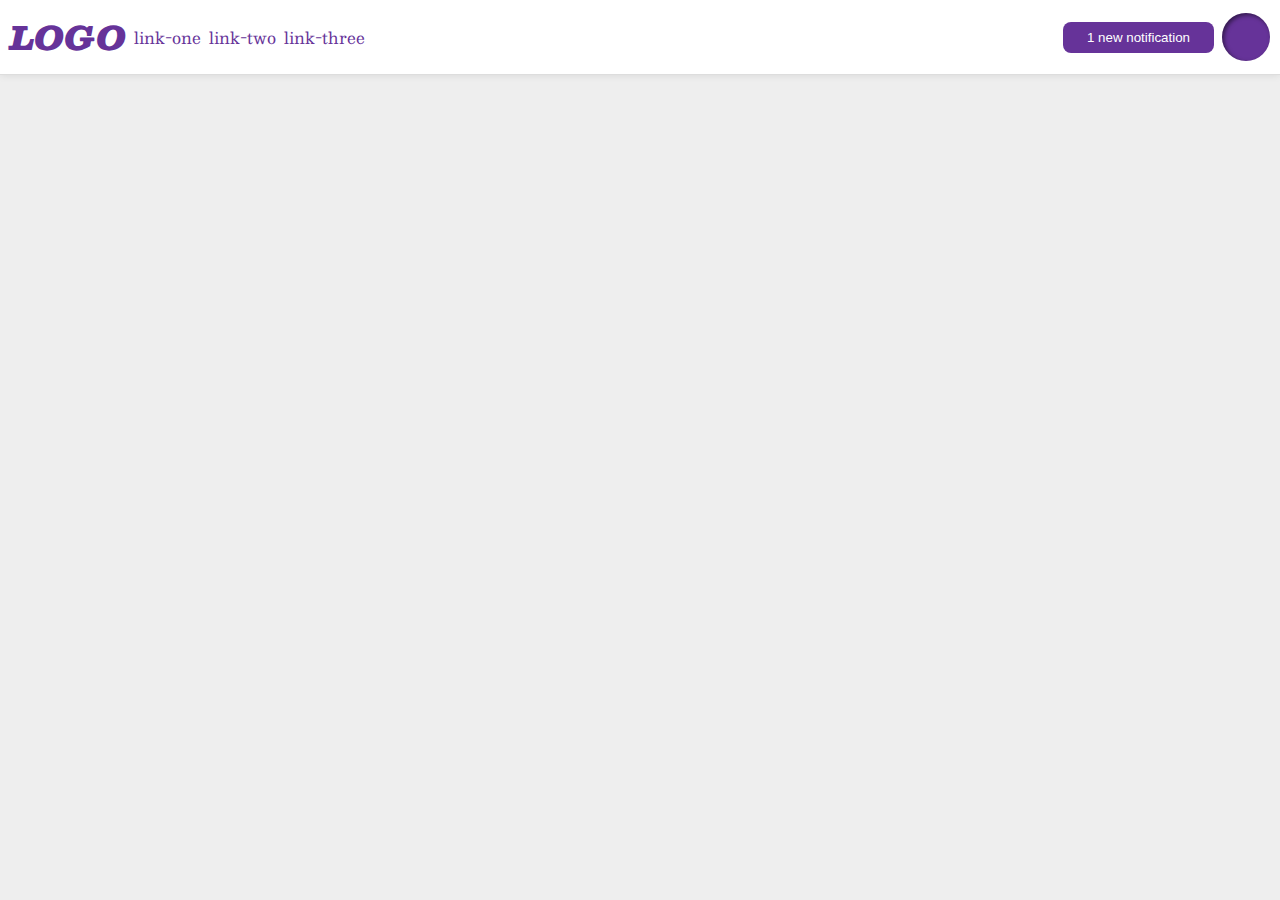
<file: foundations/flex/03-flex-header-2/index.html>
<!DOCTYPE html>
<html lang="en">
  <head>
    <meta charset="UTF-8" />
    <meta http-equiv="X-UA-Compatible" content="IE=edge" />
    <meta name="viewport" content="width=device-width, initial-scale=1.0" />
    <title>Flex Header 2</title>
    <link rel="stylesheet" href="style.css" />
  </head>
  <body>
    <div class="header">
      <div class="left-header">
        <div class="logo">LOGO</div>
        <ul class="links">
          <li><a href="https://google.com">link-one</a></li>
          <li><a href="https://google.com">link-two</a></li>
          <li><a href="https://google.com">link-three</a></li>
        </ul>
      </div>
      <div class="right-header">
        <button class="notifications">1 new notification</button>
        <div class="profile-image"></div>
      </div>
    </div>
  </body>
</html>
</file>
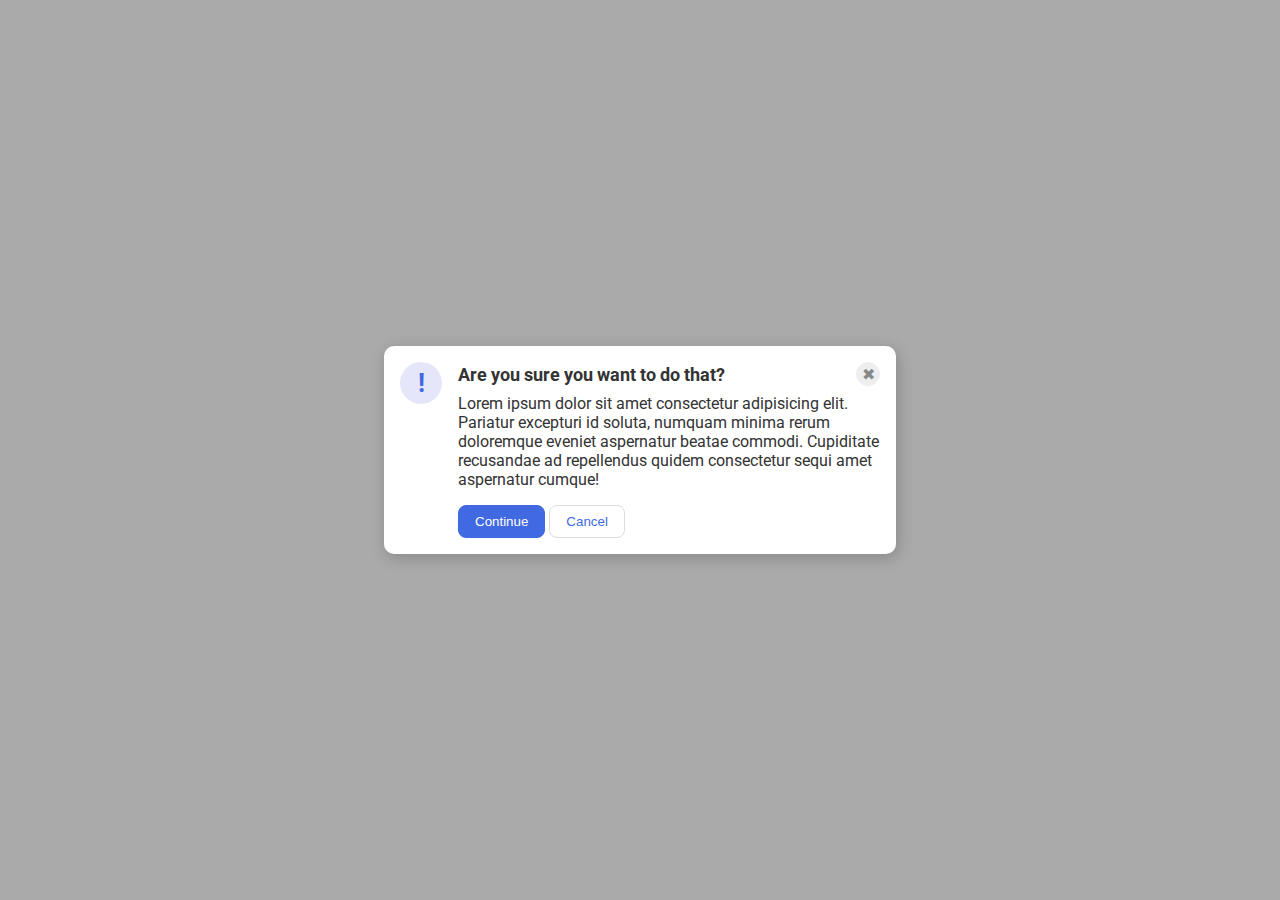
<file: foundations/flex/05-flex-modal/index.html>
<!DOCTYPE html>
<html lang="en">
  <head>
    <meta charset="UTF-8" />
    <meta http-equiv="X-UA-Compatible" content="IE=edge" />
    <meta name="viewport" content="width=device-width, initial-scale=1.0" />
    <link rel="stylesheet" href="style.css" />
    <title>Modal</title>
  </head>
  <body>
    <div class="modal">
      <div class="icon">!</div>
      <div class="container">
        <div class="header">
          Are you sure you want to do that?
          <button class="close-button">✖</button>
        </div>
        <div class="text">
          Lorem ipsum dolor sit amet consectetur adipisicing elit. Pariatur
          excepturi id soluta, numquam minima rerum doloremque eveniet
          aspernatur beatae commodi. Cupiditate recusandae ad repellendus quidem
          consectetur sequi amet aspernatur cumque!
        </div>
        <button class="continue">Continue</button>
        <button class="cancel">Cancel</button>
      </div>
    </div>
  </body>
</html>
</file>
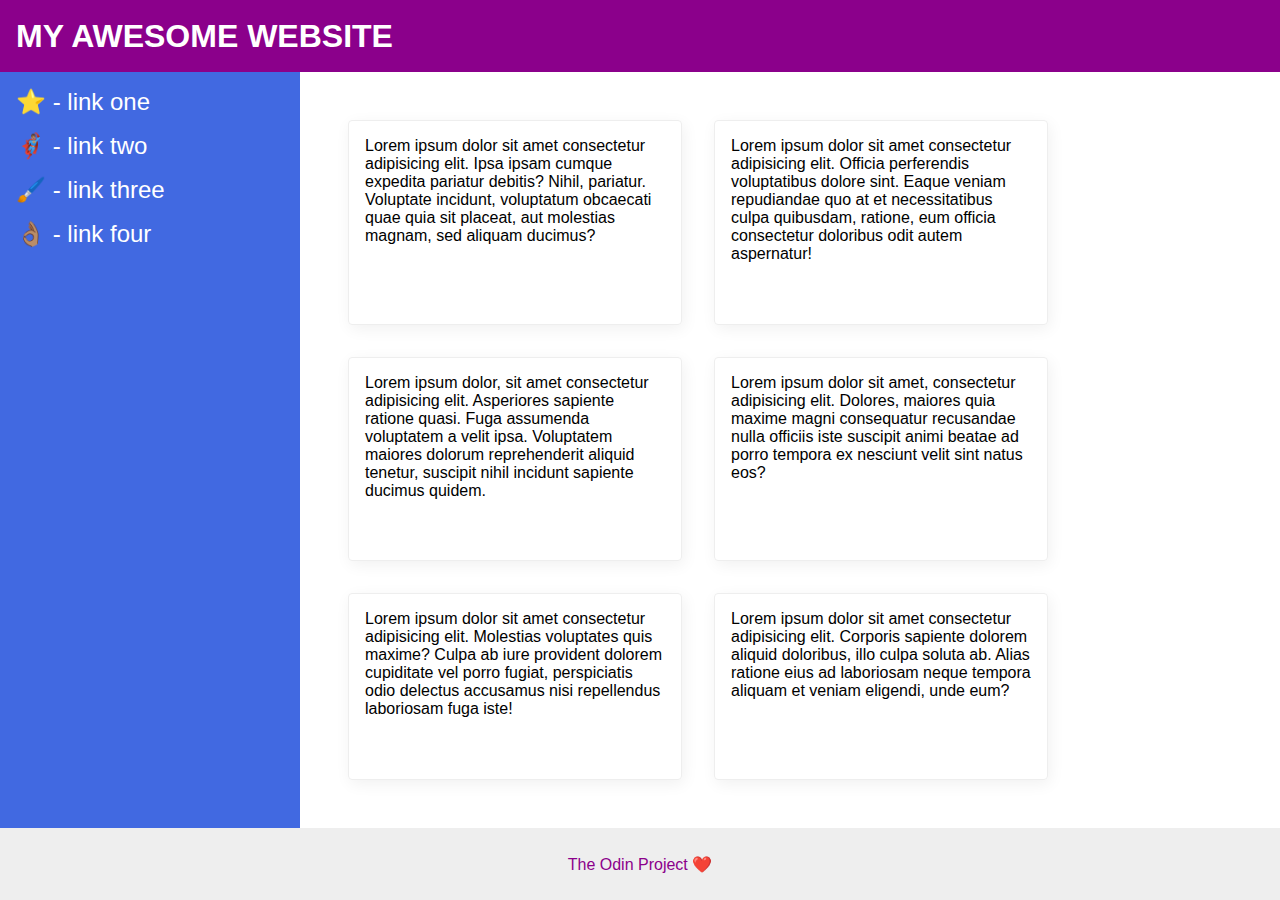
<file: foundations/flex/07-flex-layout-2/index.html>
<!DOCTYPE html>
<html lang="en">
  <head>
    <meta charset="UTF-8" />
    <meta http-equiv="X-UA-Compatible" content="IE=edge" />
    <meta name="viewport" content="width=device-width, initial-scale=1.0" />
    <title>The Holy Grail</title>
    <link rel="stylesheet" href="style.css" />
  </head>
  <body>
    <div class="header">MY AWESOME WEBSITE</div>

    <div class="contents">
      <div class="sidebar">
        <ul>
          <li><a href="#">⭐ - link one</a></li>
          <li><a href="#">🦸🏽‍♂️ - link two</a></li>
          <li><a href="#">🖌️ - link three</a></li>
          <li><a href="#">👌🏽 - link four</a></li>
        </ul>
      </div>

      <div class="card-container">
        <div class="card">
          Lorem ipsum dolor sit amet consectetur adipisicing elit. Ipsa ipsam
          cumque expedita pariatur debitis? Nihil, pariatur. Voluptate incidunt,
          voluptatum obcaecati quae quia sit placeat, aut molestias magnam, sed
          aliquam ducimus?
        </div>
        <div class="card">
          Lorem ipsum dolor sit amet consectetur adipisicing elit. Officia
          perferendis voluptatibus dolore sint. Eaque veniam repudiandae quo at
          et necessitatibus culpa quibusdam, ratione, eum officia consectetur
          doloribus odit autem aspernatur!
        </div>
        <div class="card">
          Lorem ipsum dolor, sit amet consectetur adipisicing elit. Asperiores
          sapiente ratione quasi. Fuga assumenda voluptatem a velit ipsa.
          Voluptatem maiores dolorum reprehenderit aliquid tenetur, suscipit
          nihil incidunt sapiente ducimus quidem.
        </div>
        <div class="card">
          Lorem ipsum dolor sit amet, consectetur adipisicing elit. Dolores,
          maiores quia maxime magni consequatur recusandae nulla officiis iste
          suscipit animi beatae ad porro tempora ex nesciunt velit sint natus
          eos?
        </div>
        <div class="card">
          Lorem ipsum dolor sit amet consectetur adipisicing elit. Molestias
          voluptates quis maxime? Culpa ab iure provident dolorem cupiditate vel
          porro fugiat, perspiciatis odio delectus accusamus nisi repellendus
          laboriosam fuga iste!
        </div>
        <div class="card">
          Lorem ipsum dolor sit amet consectetur adipisicing elit. Corporis
          sapiente dolorem aliquid doloribus, illo culpa soluta ab. Alias
          ratione eius ad laboriosam neque tempora aliquam et veniam eligendi,
          unde eum?
        </div>
      </div>
    </div>

    <div class="footer">The Odin Project ❤️</div>
  </body>
</html>
</file>
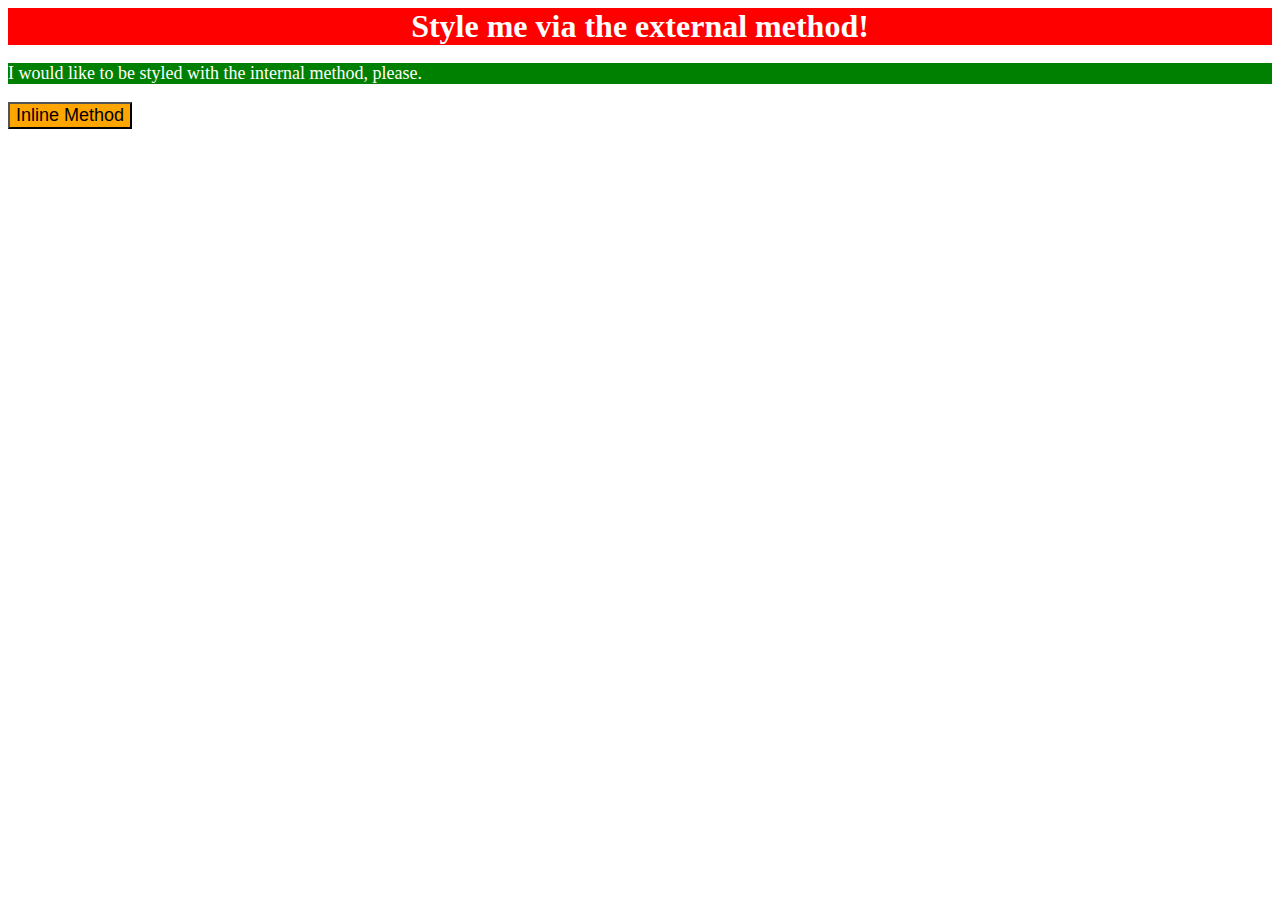
<file: foundations/intro-to-css/01-css-methods/index.html>
<!DOCTYPE html>
<html lang="en">
  <head>
    <meta charset="UTF-8" />
    <meta http-equiv="X-UA-Compatible" content="IE=edge" />
    <meta name="viewport" content="width=device-width, initial-scale=1.0" />
    <title>Methods for Adding CSS</title>
    <link rel="stylesheet" href="styles.css" />
    <style>
      p {
        background-color: green;
        color: white;
        font-size: 18px;
      }
    </style>
  </head>
  <body>
    <div>Style me via the external method!</div>
    <p>I would like to be styled with the internal method, please.</p>
    <button style="background-color: orange; font-size: 18px">
      Inline Method
    </button>
  </body>
</html>
</file>
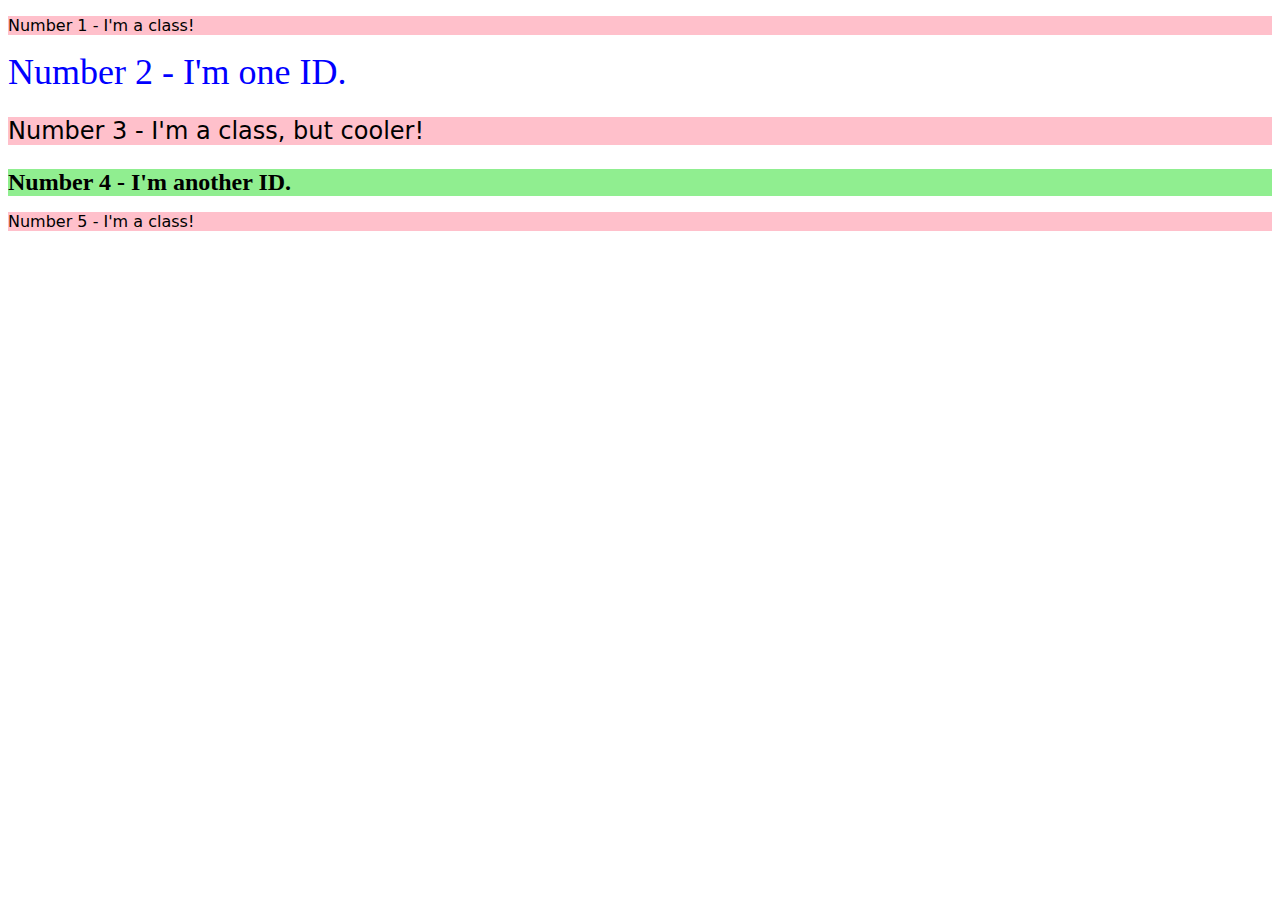
<file: foundations/intro-to-css/02-class-id-selectors/index.html>
<!DOCTYPE html>
<html lang="en">
  <head>
    <meta charset="UTF-8" />
    <meta http-equiv="X-UA-Compatible" content="IE=edge" />
    <meta name="viewport" content="width=device-width, initial-scale=1.0" />
    <title>Class and ID Selectors</title>
    <link rel="stylesheet" href="style.css" />
  </head>
  <body>
    <p class="odd">Number 1 - I'm a class!</p>
    <div id="second">Number 2 - I'm one ID.</div>
    <p class="third odd">Number 3 - I'm a class, but cooler!</p>
    <div id="fourth">Number 4 - I'm another ID.</div>
    <p class="odd">Number 5 - I'm a class!</p>
  </body>
</html>
</file>
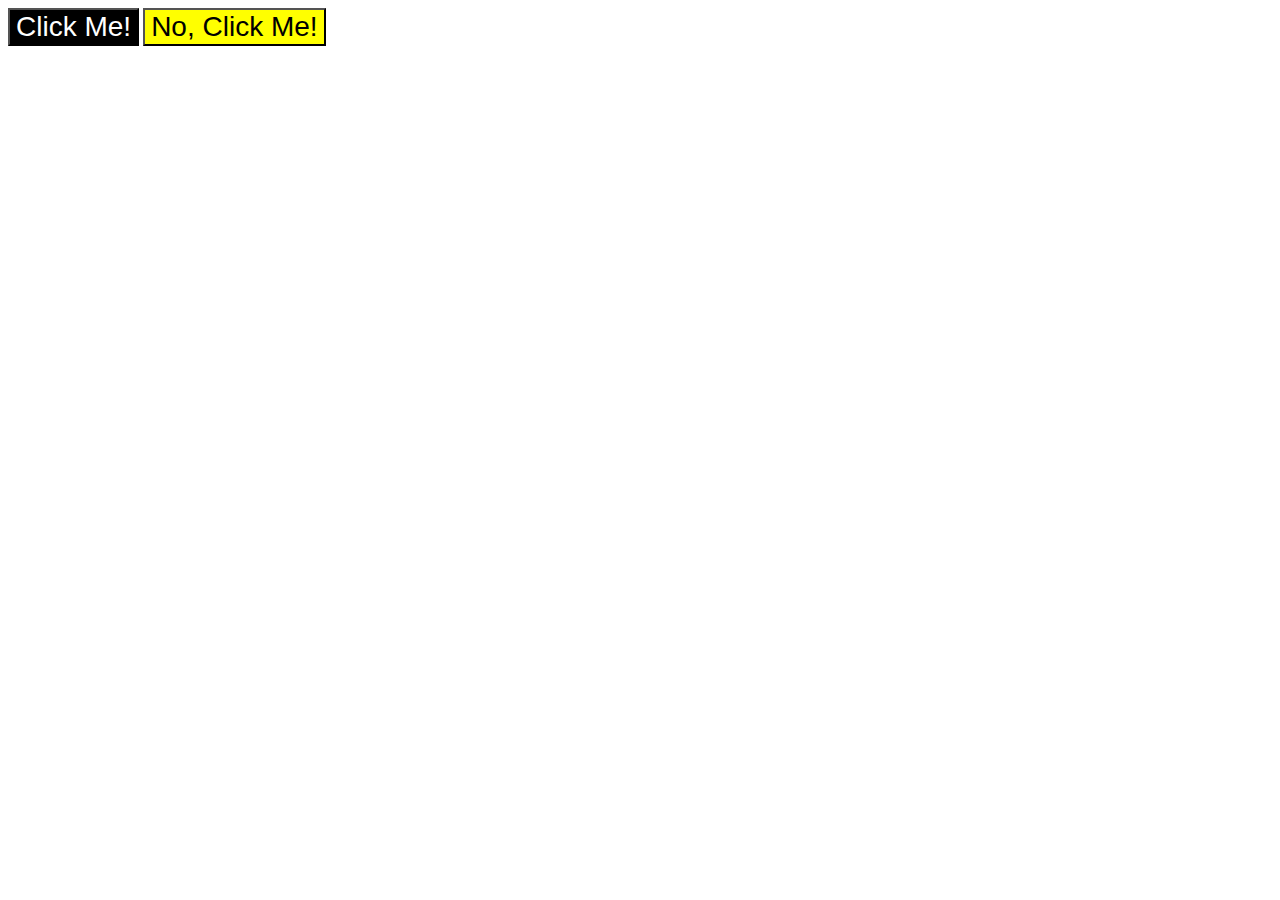
<file: foundations/intro-to-css/03-grouping-selectors/index.html>
<!DOCTYPE html>
<html lang="en">
  <head>
    <meta charset="UTF-8" />
    <meta http-equiv="X-UA-Compatible" content="IE=edge" />
    <meta name="viewport" content="width=device-width, initial-scale=1.0" />
    <title>Grouping Selectors</title>
    <link rel="stylesheet" href="style.css" />
  </head>
  <body>
    <button class="first">Click Me!</button>
    <button class="second">No, Click Me!</button>
  </body>
</html>
</file>
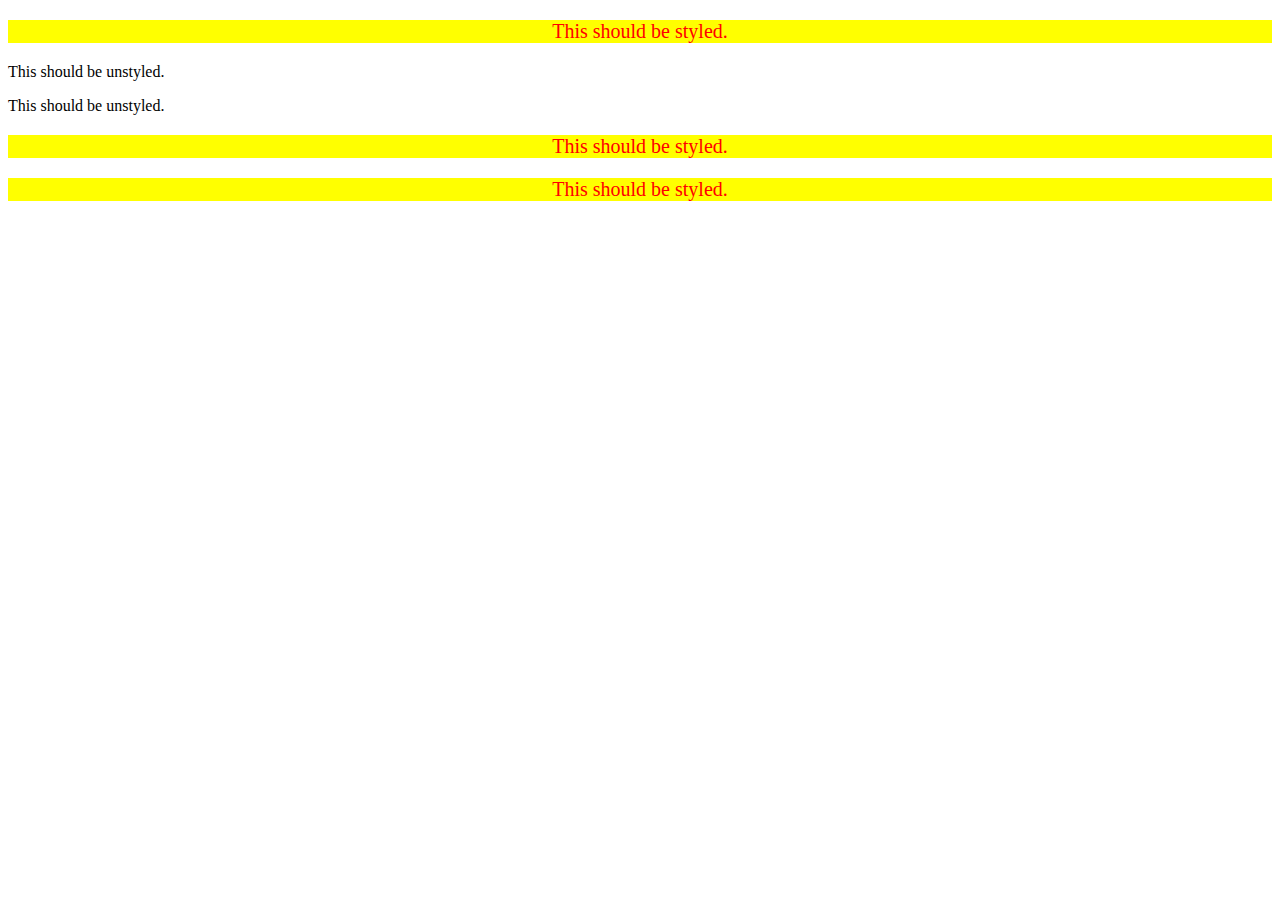
<file: foundations/intro-to-css/05-descendant-combinator/index.html>
<!DOCTYPE html>
<html lang="en">
  <head>
    <meta charset="UTF-8" />
    <meta http-equiv="X-UA-Compatible" content="IE=edge" />
    <meta name="viewport" content="width=device-width, initial-scale=1.0" />
    <title>Descendant Combinator</title>
    <link rel="stylesheet" href="style.css" />
  </head>
  <body>
    <div class="container">
      <p class="text">This should be styled.</p>
    </div>
    <p class="text">This should be unstyled.</p>
    <p class="text">This should be unstyled.</p>
    <div class="container">
      <p class="text">This should be styled.</p>
      <p class="text">This should be styled.</p>
    </div>
  </body>
</html>
</file>
<file: foundations/flex/03-flex-header-2/style.css>
/* this is some magical font-importing.  
you'll learn about it later. */
@import url("https://fonts.googleapis.com/css2?family=Besley:ital,wght@0,400;1,900&display=swap");

body {
  margin: 0;
  background: #eee;
  font-family: Besley, serif;
}

.header {
  background: white;
  border-bottom: 1px solid #ddd;
  box-shadow: 0 0 8px rgba(0, 0, 0, 0.1);
  display: flex;
  justify-content: space-between;
  padding: 10px;
}

.left-header,
.right-header {
  display: flex;
  gap: 8px;
  align-items: center;
}

.profile-image {
  background: rebeccapurple;
  box-shadow: inset 2px 2px 4px rgba(0, 0, 0, 0.5);
  border-radius: 50%;
  width: 48px;
  height: 48px;
}

.logo {
  color: rebeccapurple;
  font-size: 32px;
  font-weight: 900;
  font-style: italic;
}

button {
  border: none;
  border-radius: 8px;
  background: rebeccapurple;
  color: white;
  padding: 8px 24px;
}

a {
  /* this removes the line under our links */
  text-decoration: none;
  color: rebeccapurple;
}

ul {
  list-style-type: none;
  display: flex;
  margin: 0;
  padding: 0;
  gap: 8px;
}
</file>
<file: foundations/flex/05-flex-modal/style.css>
@import url("https://fonts.googleapis.com/css2?family=Roboto:wght@400;700&display=swap");

html,
body {
  height: 100%;
}

body {
  font-family: Roboto, sans-serif;
  margin: 0;
  background: #aaa;
  color: #333;
  /* I'll give you this one for free lol */
  display: flex;
  align-items: center;
  justify-content: center;
}

.modal {
  background: white;
  width: 480px;
  border-radius: 10px;
  box-shadow: 2px 4px 16px rgba(0, 0, 0, 0.2);
  display: flex;
  padding: 16px;
  gap: 16px;
}

.header {
  display: flex;
  justify-content: space-between;
  align-items: center;
  font-weight: 700;
  font-size: 18px;
  margin-bottom: 8px;
}

.text {
  margin-bottom: 16px;
}

.icon {
  color: royalblue;
  font-size: 26px;
  font-weight: 700;
  background: lavender;
  width: 42px;
  height: 42px;
  border-radius: 50%;
  display: flex;
  align-items: center;
  justify-content: center;
  flex-shrink: 0;
}

.close-button {
  background: #eee;
  border-radius: 50%;
  color: #888;
  font-weight: 400;
  font-size: 16px;
  height: 24px;
  width: 24px;
  display: flex;
  align-items: center;
  justify-content: center;
  border: 1px solid #eee;
  padding: 0;
}

button {
  cursor: pointer;
  padding: 8px 16px;
  border-radius: 8px;
}

button.continue {
  background: royalblue;
  border: 1px solid royalblue;
  color: white;
}

button.cancel {
  background: white;
  border: 1px solid #ddd;
  color: royalblue;
}
</file>
<file: foundations/flex/07-flex-layout-2/style.css>
body {
  font-family: -apple-system, BlinkMacSystemFont, "Segoe UI", Roboto, Oxygen,
    Ubuntu, Cantarell, "Open Sans", "Helvetica Neue", sans-serif;
  margin: 0;
  min-height: 100vh;
  display: flex;
  flex-direction: column;
}

.header {
  height: 72px;
  background: darkmagenta;
  color: white;
  font-size: 32px;
  font-weight: 900;
  padding: 0 16px;
  display: flex;
  align-items: center;
}

.footer {
  height: 72px;
  background: #eee;
  color: darkmagenta;
  display: flex;
  justify-content: center;
  align-items: center;
}

ul {
  list-style-type: none;
  margin: 0;
  padding: 0;
}

li {
  margin-bottom: 16px;
}

a {
  text-decoration: none;
  color: #fff;
  font-size: 24px;
}

.contents {
  display: flex;
  flex: 1;
}

.sidebar {
  width: 300px;
  background: royalblue;
  box-sizing: border-box;
  flex-shrink: 0;
  padding: 16px;
}

.card-container {
  display: flex;
  flex-wrap: wrap;
  padding: 48px;
  gap: 32px;
}

.card {
  border: 1px solid #eee;
  box-shadow: 2px 4px 16px rgba(0, 0, 0, 0.06);
  border-radius: 4px;
  width: 300px;
  padding: 16px;
}
</file>
<file: foundations/intro-to-css/01-css-methods/styles.css>
div {
  background-color: red;
  color: white;
  font-size: 32px;
  font-weight: bold;
  text-align: center;
}
</file>
<file: foundations/intro-to-css/02-class-id-selectors/style.css>
.odd {
  background-color: #ffc0cb;
  font-family: Verdana, "DejaVu Sans", sans-serif;
}

#second {
  color: #0000ff;
  font-size: 36px;
}

.third {
  font-size: 24px;
}

#fourth {
  background-color: #90ee90;
  font-size: 24px;
  font-weight: bold;
}
</file>
<file: foundations/intro-to-css/03-grouping-selectors/style.css>
.first {
  background-color: #000;
  color: #fff;
}

.second {
  background-color: #ff0;
}

.first,
.second {
  font-size: 28px;
  font-family: Helvetica, "Times New Roman", sans-serif;
}
</file>
<file: foundations/intro-to-css/05-descendant-combinator/style.css>
div p {
  background-color: #ff0;
  color: #f00;
  font-size: 20px;
  text-align: center;
}
</file>
